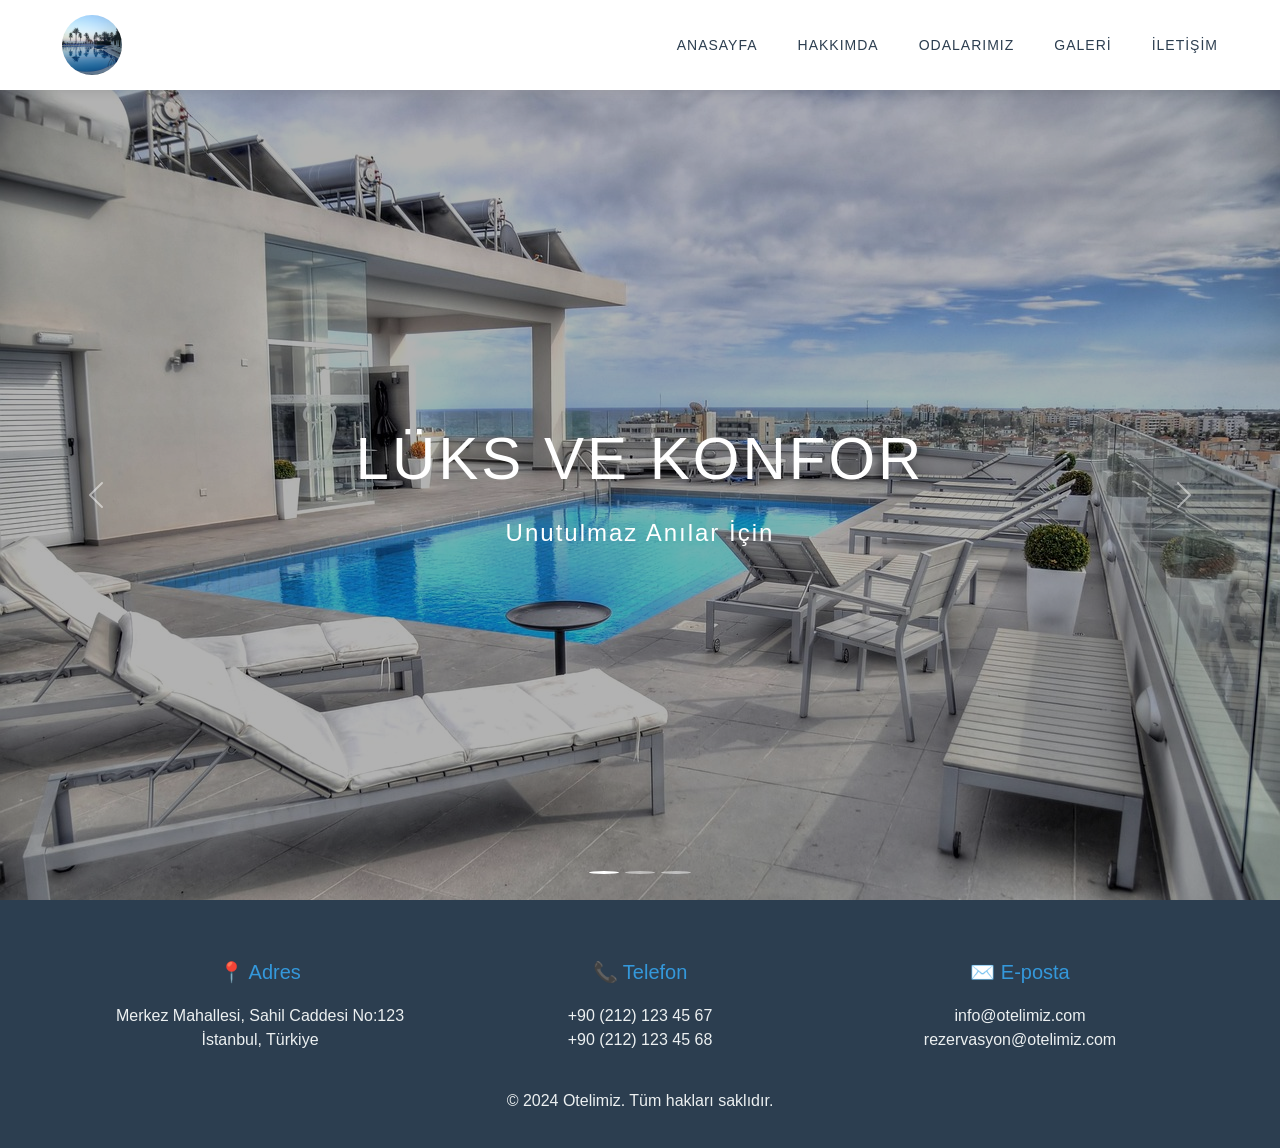
<file: index.html>
<!DOCTYPE html> <!-- HTML5 belgesi -->
<html lang="tr"> <!-- Sayfa dili Türkçe -->
<head>
    <meta charset="UTF-8"> <!-- Türkçe karakter desteği -->
    <meta name="viewport" content="width=device-width, initial-scale=1.0"> <!-- Mobil uyumluluk -->
    <title>Otel</title> <!-- Sekme başlığı -->
    
    <!-- Bootstrap CSS - Hazır tasarım bileşenleri -->
    <link href="https://cdn.jsdelivr.net/npm/bootstrap@5.3.0/dist/css/bootstrap.min.css" rel="stylesheet">
    
    <!-- Özel CSS dosyamız -->
    <link rel="stylesheet" href="index.css">
</head>
<body>
    <!-- Üst menü - Beyaz arka plan, sabit -->
    <header class="ust-menu">
        <div class="container-fluid">
            <div class="menu-icerik">
                <!-- Logo -->
                <a class="brand" href="#">
                    <img src="resimler/resim3.jpg" alt="Logo" class="menu-logo">
                </a>
                
                <!-- Ana menü - Ortada -->
                <nav>
                    <ul class="menu-linkleri">
                        <li><a href="#">ANASAYFA</a></li>
                        <li><a href="hakkimda.html">HAKKIMDA</a></li>
                        <li><a href="odalarimiz.html">ODALARIMIZ</a></li>
                        <li><a href="galeri.html">GALERİ</a></li>
                        <li><a href="iletisim.html">İLETİŞİM</a></li>
                    </ul>
                </nav>
            </div>
        </div>
    </header>

    <!-- Tam ekran slider -->
    <div id="heroCarousel" class="carousel slide ana-slider" data-bs-ride="carousel">
        <div class="carousel-indicators">
            <button type="button" data-bs-target="#heroCarousel" data-bs-slide-to="0" class="active"></button>
            <button type="button" data-bs-target="#heroCarousel" data-bs-slide-to="1"></button>
            <button type="button" data-bs-target="#heroCarousel" data-bs-slide-to="2"></button>
        </div>
        
        <div class="carousel-inner">
            <!-- Slide 1 -->
            <div class="carousel-item active">
                <img src="resimler/resim5.jpg" class="d-block w-100" alt="Otel">
                <div class="carousel-caption">
                    <h1>Lüks ve Konfor</h1>
                    <p>Unutulmaz Anılar İçin</p>
                </div>
            </div>
            
            <!-- Slide 2 -->
            <div class="carousel-item">
                <img src="resimler/resim2.jpg" class="d-block w-100" alt="Otel">
                <div class="carousel-caption">
                    <h1>Eşsiz Deneyim</h1>
                    <p>Her Detayda Mükemmellik</p>
                </div>
            </div>
            
            <!-- Slide 3 -->
            <div class="carousel-item">
                <img src="resimler/resim4.jpg" class="d-block w-100" alt="Otel">
                <div class="carousel-caption">
                    <h1>Huzurun Adresi</h1>
                    <p>Kendinizi Özel Hissedin</p>
                </div>
            </div>
        </div>
        
        <!-- Slider kontrolleri -->
        <button class="carousel-control-prev" type="button" data-bs-target="#heroCarousel" data-bs-slide="prev">
            <span class="carousel-control-prev-icon"></span>
        </button>
        <button class="carousel-control-next" type="button" data-bs-target="#heroCarousel" data-bs-slide="next">
            <span class="carousel-control-next-icon"></span>
        </button>
    </div>
    
    <!-- Footer - Alt bilgi bölümü -->
    <footer class="alt-bilgi">
        <div class="container">
            <div class="row">
                <div class="col-md-4 text-center mb-3">
                    <h5>📍 Adres</h5>
                    <p>Merkez Mahallesi, Sahil Caddesi No:123<br>İstanbul, Türkiye</p>
                </div>
                <div class="col-md-4 text-center mb-3">
                    <h5>📞 Telefon</h5>
                    <p>+90 (212) 123 45 67<br>+90 (212) 123 45 68</p>
                </div>
                <div class="col-md-4 text-center mb-3">
                    <h5>✉️ E-posta</h5>
                    <p>info@otelimiz.com<br>rezervasyon@otelimiz.com</p>
                </div>
            </div>
            <div class="row">
                <div class="col-12 text-center mt-3">
                    <p>&copy; 2024 Otelimiz. Tüm hakları saklıdır.</p>
                </div>
            </div>
        </div>
    </footer>
    
    <!-- Bootstrap JavaScript -->
    <script src="https://cdn.jsdelivr.net/npm/bootstrap@5.3.0/dist/js/bootstrap.bundle.min.js"></script>
</body>
</html>
</file>
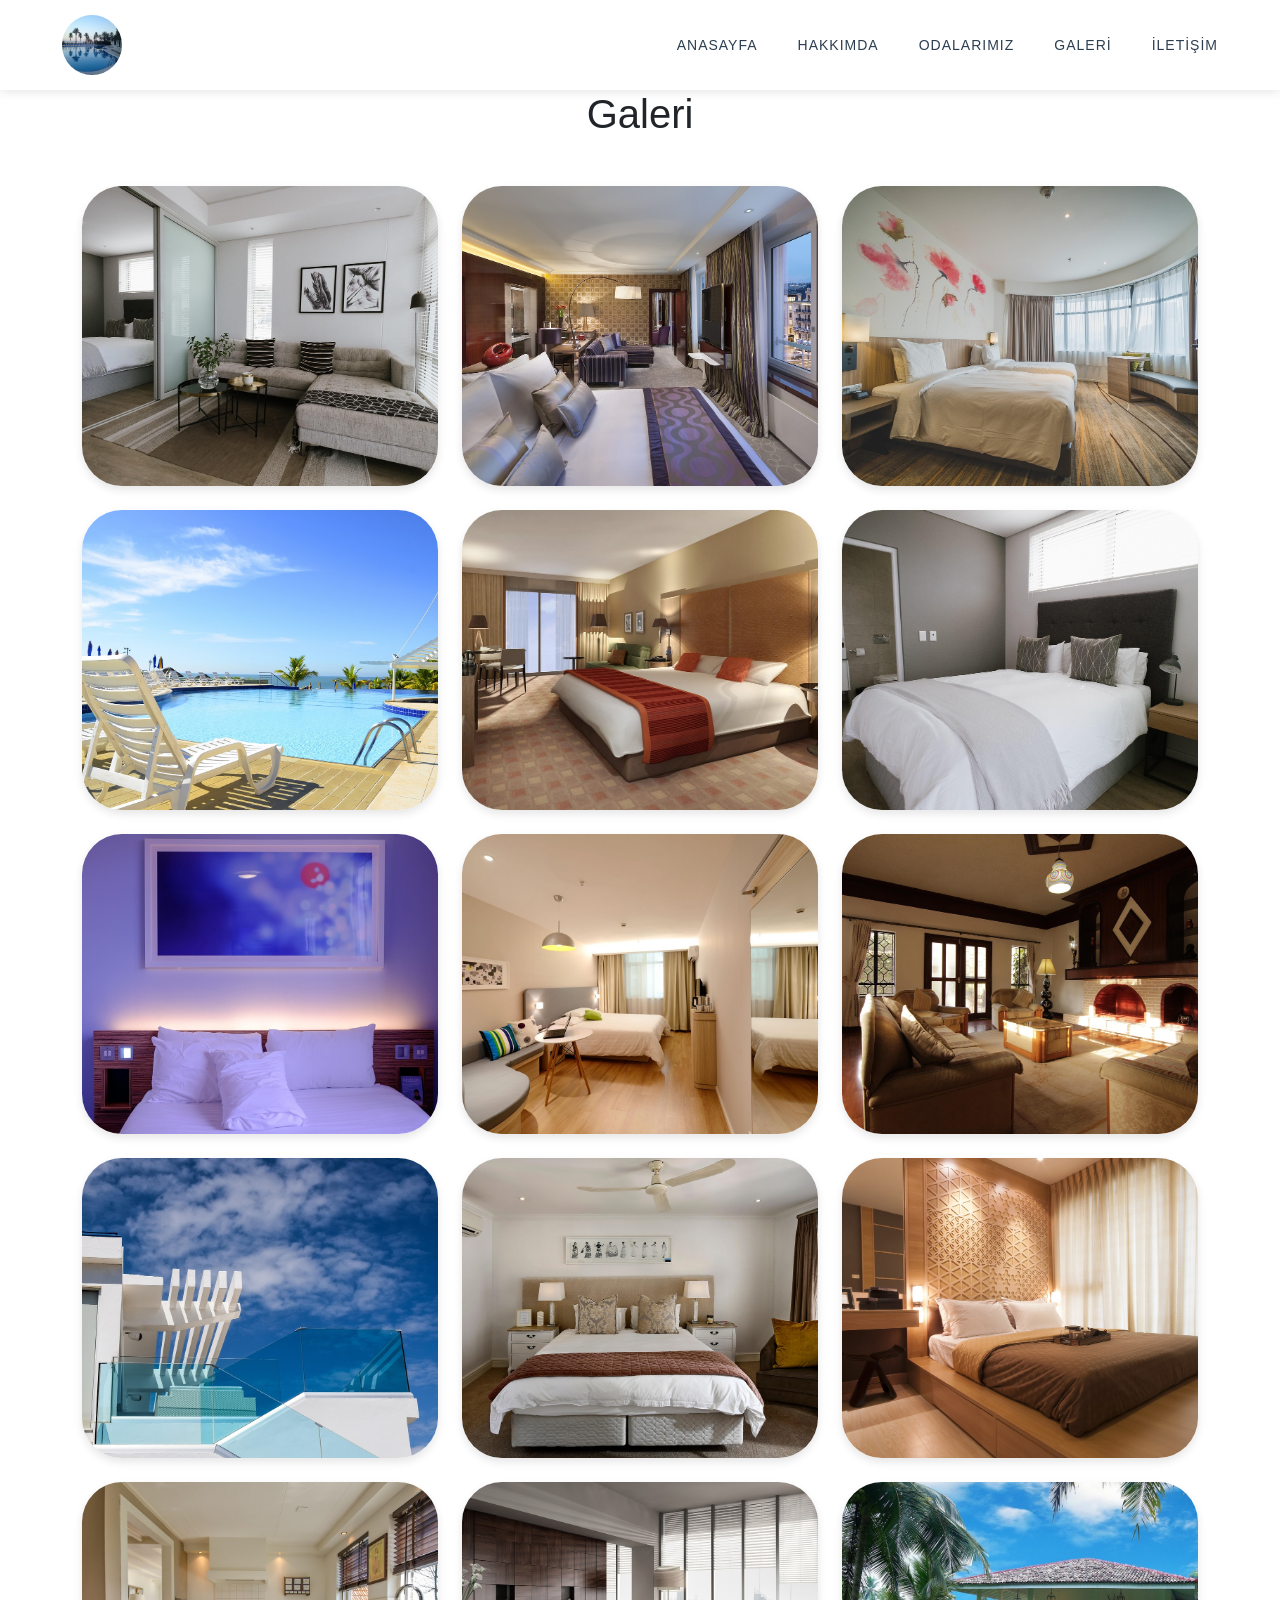
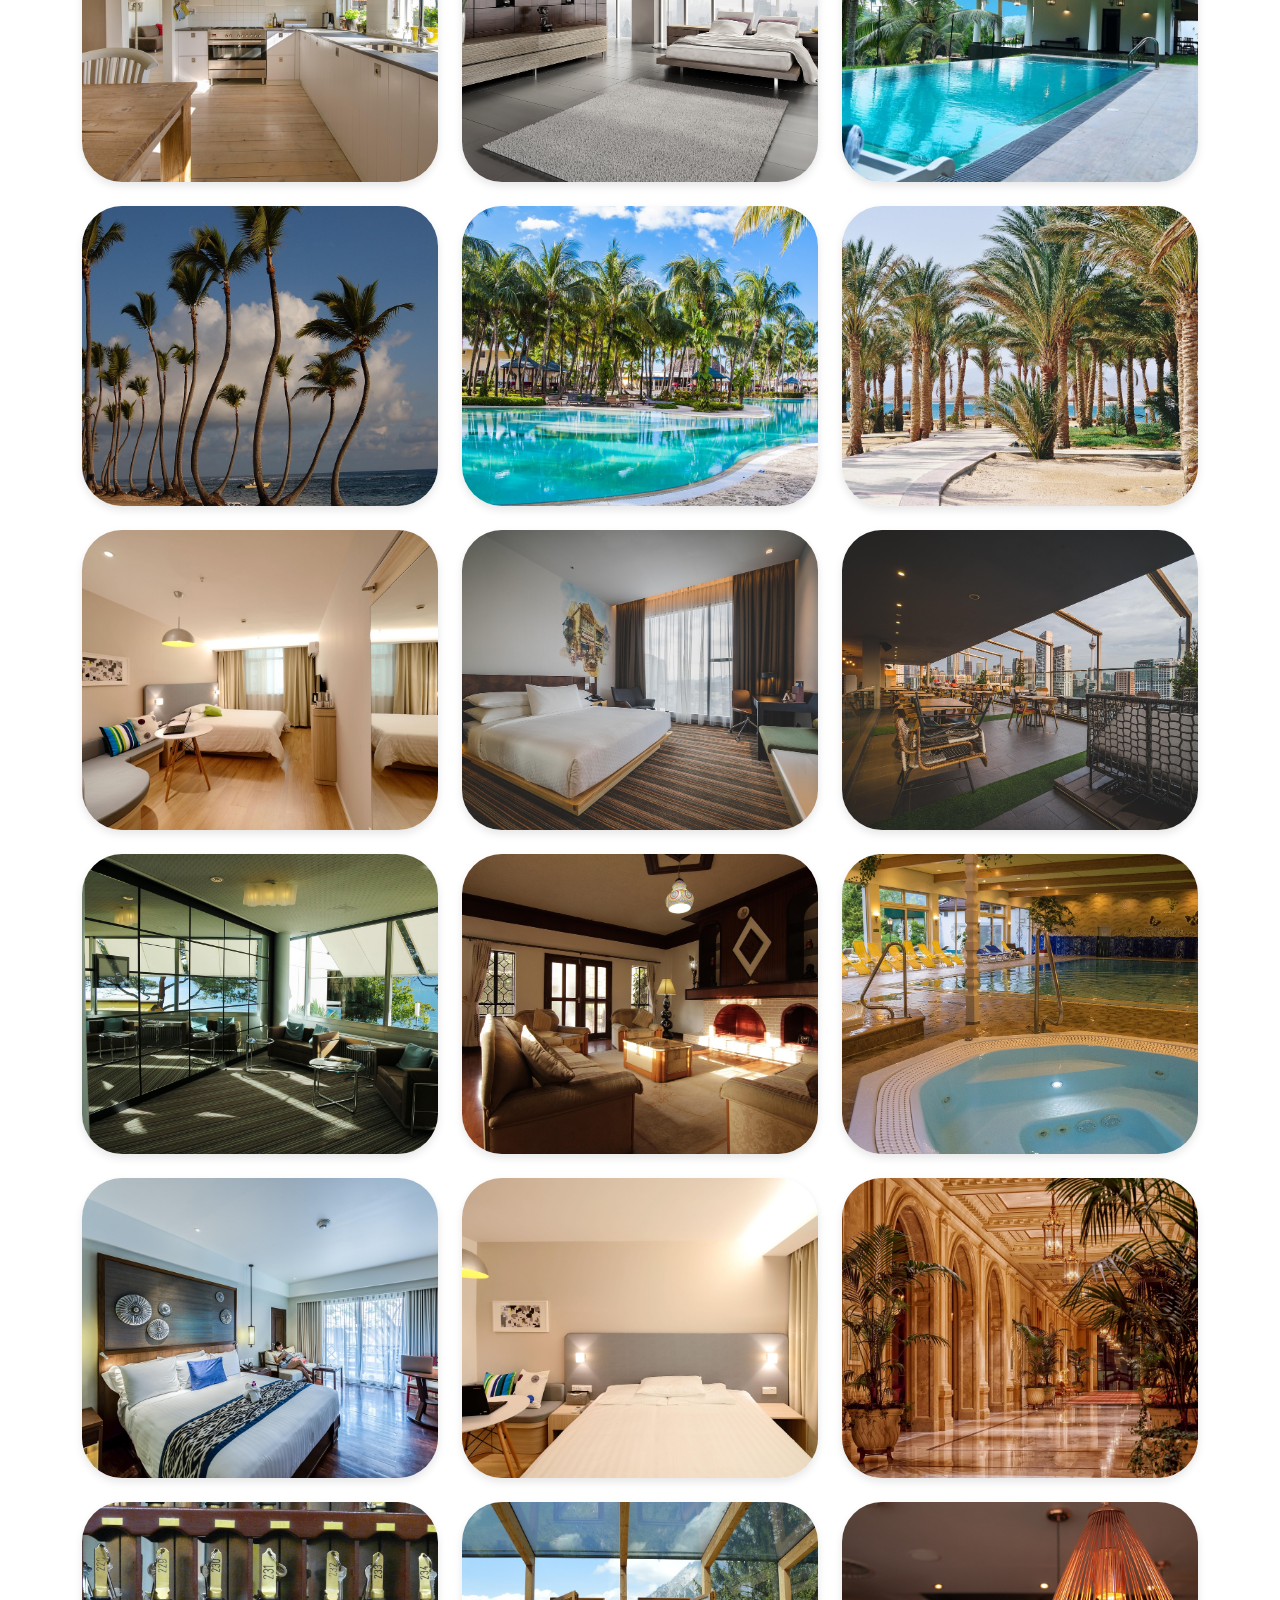
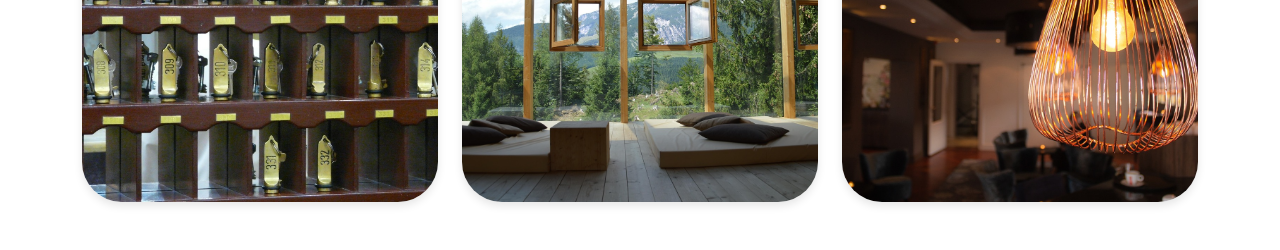
<file: galeri.html>
<!DOCTYPE html>
<html lang="tr">
<head>
    <meta charset="UTF-8">
    <meta name="viewport" content="width=device-width, initial-scale=1.0">
    <title>Galeri</title>
    <link href="https://cdn.jsdelivr.net/npm/bootstrap@5.3.0/dist/css/bootstrap.min.css" rel="stylesheet">
    <link rel="stylesheet" href="galeri.css">
</head>
<body>
    <!-- Üst Menü -->
    <header class="ust-menu">
        <div class="container-fluid">
            <div class="menu-icerik">
                <a class="brand" href="index.html">
                    <img src="resimler/resim3.jpg" alt="otel" class="menu-logo">
                </a>
                
                <nav>
                    <ul class="menu-linkleri">
                        <li><a href="index.html">ANASAYFA</a></li>
                        <li><a href="hakkimda.html">HAKKIMDA</a></li>
                        <li><a href="odalarimiz.html">ODALARIMIZ</a></li>
                        <li><a href="galeri.html">GALERİ</a></li>
                        <li><a href="iletisim.html">İLETİŞİM</a></li>
                    </ul>
                </nav>
            </div>
        </div>
    </header>

    <div class="sayfa-alani" style="margin-top: 90px;">
        <div class="container my-5">
            <h1 class="text-center mb-5">Galeri</h1>
            
            <div class="row g-4">
                <div class="col-md-4">
                    <div class="galeri-ogesi">
                        <img src="resimler/resim6.jpg" class="img-fluid" alt="Otel">
                    </div>
                </div>
                <div class="col-md-4">
                    <div class="galeri-ogesi">
                        <img src="resimler/resim7.jpg" class="img-fluid" alt="Otel">
                    </div>
                </div>
                <div class="col-md-4">
                    <div class="galeri-ogesi">
                        <img src="resimler/resim8.jpg" class="img-fluid" alt="Otel">
                    </div>
                </div>
                <div class="col-md-4">
                    <div class="galeri-ogesi">
                        <img src="resimler/resim9.jpg" class="img-fluid" alt="Otel">
                    </div>
                </div>
                <div class="col-md-4">
                    <div class="galeri-ogesi">
                        <img src="resimler/resim10.jpg" class="img-fluid" alt="Otel">
                    </div>
                </div>
                <div class="col-md-4">
                    <div class="galeri-ogesi">
                        <img src="resimler/resim11.jpg" class="img-fluid" alt="Lobi">
                    </div>
                </div>
                <div class="col-md-4">
                    <div class="galeri-ogesi">
                        <img src="resimler/resim12.jpg" class="img-fluid" alt="Otel">
                    </div>
                </div>
                <div class="col-md-4">
                    <div class="galeri-ogesi">
                        <img src="resimler/resim13.jpg" class="img-fluid" alt="Teras">
                    </div>
                </div>
                <div class="col-md-4">
                    <div class="galeri-ogesi">
                        <img src="resimler/resim14.jpg" class="img-fluid" alt="Koridor">
                    </div>
                </div>
                <div class="col-md-4">
                    <div class="galeri-ogesi">
                        <img src="resimler/resim15.jpg" class="img-fluid" alt="Pencere">
                    </div>
                </div>
                <div class="col-md-4">
                    <div class="galeri-ogesi">
                        <img src="resimler/resim16.jpg" class="img-fluid" alt="İç Mekan">
                    </div>
                </div>
                <div class="col-md-4">
                    <div class="galeri-ogesi">
                        <img src="resimler/resim17.jpg" class="img-fluid" alt="İç Mekan">
                    </div>
                </div>
                <div class="col-md-4">
                    <div class="galeri-ogesi">
                        <img src="resimler/resim18.jpg" class="img-fluid" alt="Manzara">
                    </div>
                </div>
                <div class="col-md-4">
                    <div class="galeri-ogesi">
                        <img src="resimler/resim19.jpg" class="img-fluid" alt="Otel">
                    </div>
                </div>
                <div class="col-md-4">
                    <div class="galeri-ogesi">
                        <img src="resimler/resim20.jpg" class="img-fluid" alt="Oda">
                    </div>
                </div>
                <div class="col-md-4">
                    <div class="galeri-ogesi">
                        <img src="resimler/resim33.jpg" class="img-fluid" alt="Otel">
                    </div>
                </div>
                <div class="col-md-4">
                    <div class="galeri-ogesi">
                        <img src="resimler/resim34.jpg" class="img-fluid" alt="Otel">
                    </div>
                </div>
                <div class="col-md-4">
                    <div class="galeri-ogesi">
                        <img src="resimler/resim35.jpg" class="img-fluid" alt="Otel">
                    </div>
                </div>
                <div class="col-md-4">
                    <div class="galeri-ogesi">
                        <img src="resimler/resim36.jpg" class="img-fluid" alt="Otel">
                    </div>
                </div>
                <div class="col-md-4">
                    <div class="galeri-ogesi">
                        <img src="resimler/resim37.jpg" class="img-fluid" alt="Otel">
                    </div>
                </div>
                <div class="col-md-4">
                    <div class="galeri-ogesi">
                        <img src="resimler/resim38.jpg" class="img-fluid" alt="Oda">
                    </div>
                </div>
                <div class="col-md-4">
                    <div class="galeri-ogesi">
                        <img src="resimler/resim39.jpg" class="img-fluid" alt="Oda">
                    </div>
                </div>
                <div class="col-md-4">
                    <div class="galeri-ogesi">
                        <img src="resimler/resim40.jpg" class="img-fluid" alt="Oda">
                    </div>
                </div>
                <div class="col-md-4">
                    <div class="galeri-ogesi">
                        <img src="resimler/resim41.jpg" class="img-fluid" alt="Oda">
                    </div>
                </div>
                <div class="col-md-4">
                    <div class="galeri-ogesi">
                        <img src="resimler/resim21.jpg" class="img-fluid" alt="Oda">
                    </div>
                </div>
                <div class="col-md-4">
                    <div class="galeri-ogesi">
                        <img src="resimler/resim22.jpg" class="img-fluid" alt="Oda">
                    </div>
                </div>
                <div class="col-md-4">
                    <div class="galeri-ogesi">
                        <img src="resimler/resim23.jpg" class="img-fluid" alt="Oda">
                    </div>
                </div>
                <div class="col-md-4">
                    <div class="galeri-ogesi">
                        <img src="resimler/resim24.jpg" class="img-fluid" alt="Oda">
                    </div>
                </div>
                <div class="col-md-4">
                    <div class="galeri-ogesi">
                        <img src="resimler/resim25.jpg" class="img-fluid" alt="Oda">
                    </div>
                </div>
                <div class="col-md-4">
                    <div class="galeri-ogesi">
                        <img src="resimler/resim26.jpg" class="img-fluid" alt="Oda">
                    </div>
                </div>
            </div>
        </div>
    </div>
    
    <script src="https://cdn.jsdelivr.net/npm/bootstrap@5.3.0/dist/js/bootstrap.bundle.min.js"></script>
</body>
</html>
</file>
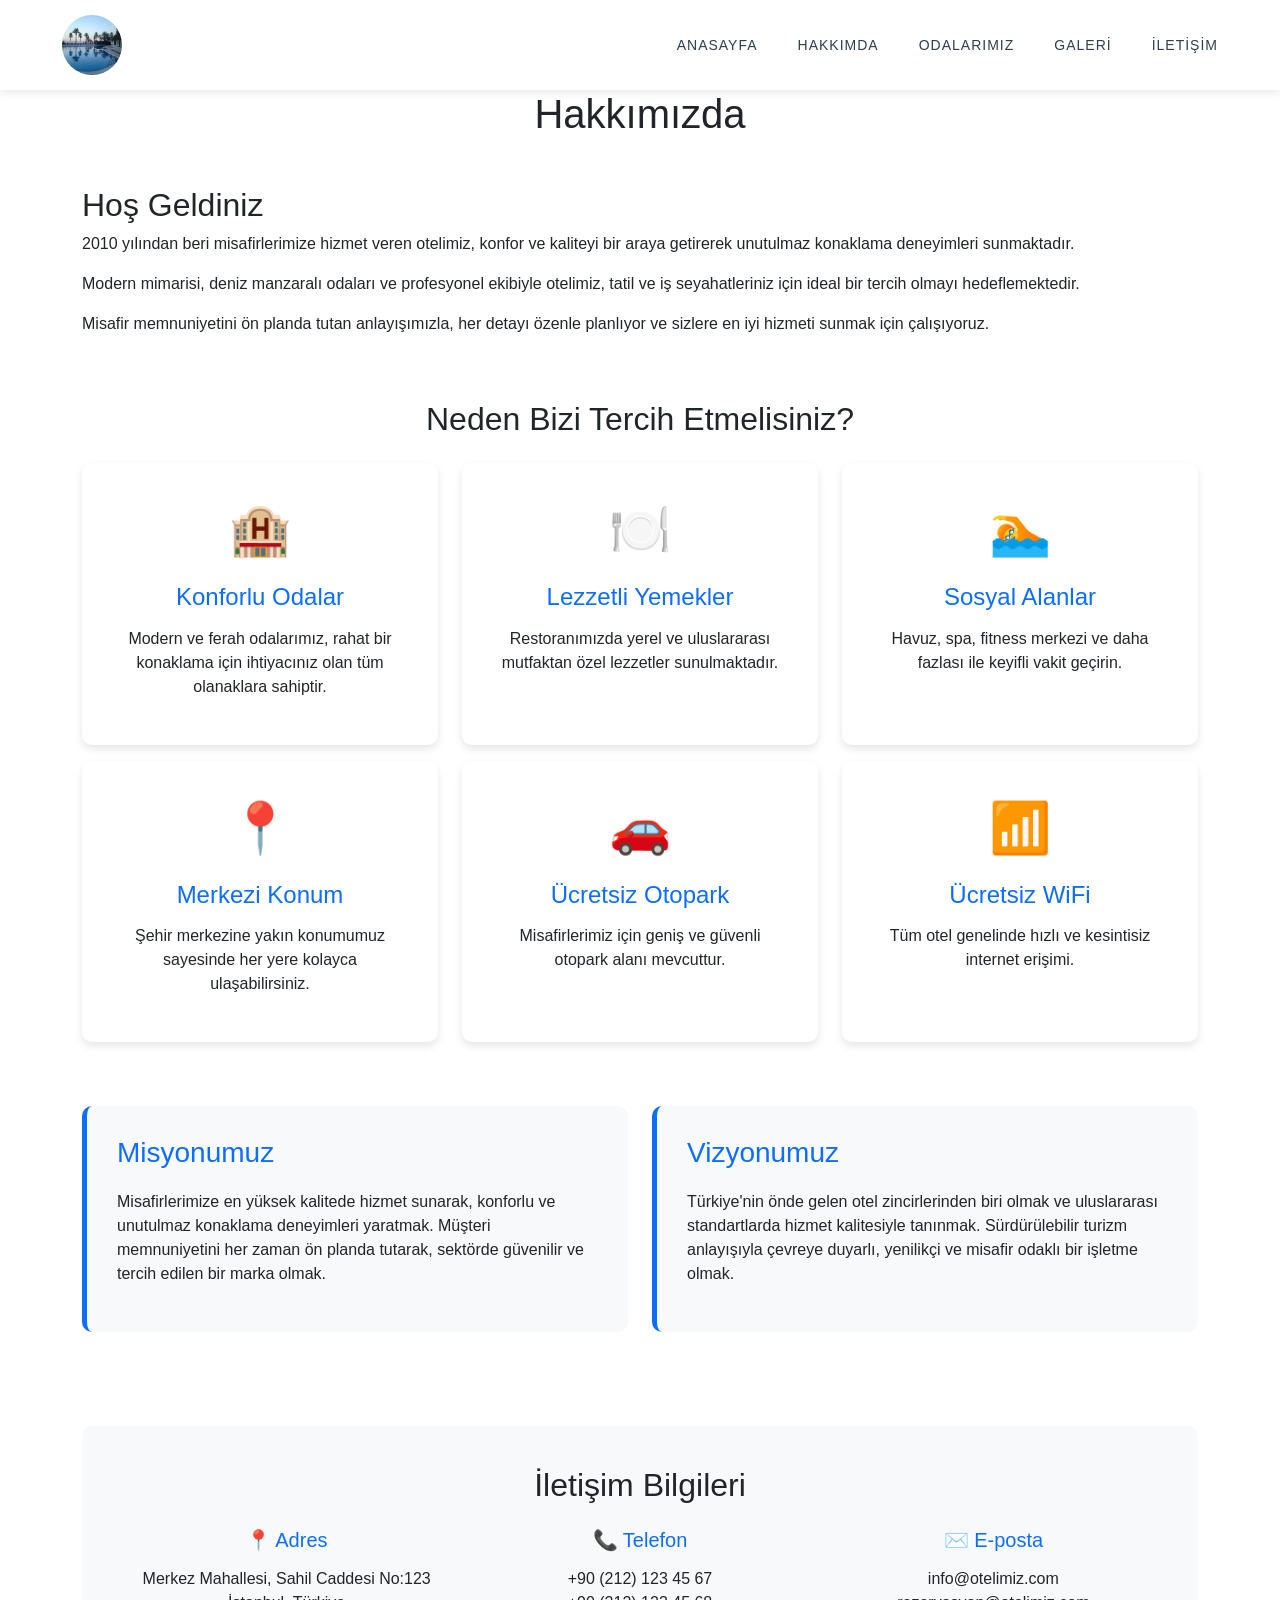
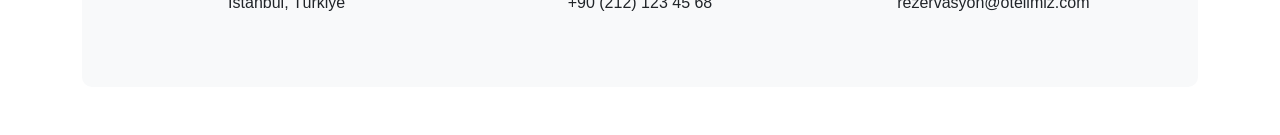
<file: hakkimda.html>
<!DOCTYPE html>
<html lang="tr">
<head>
    <meta charset="UTF-8">
    <meta name="viewport" content="width=device-width, initial-scale=1.0">
    <title>Hakkımızda</title>
    <link href="https://cdn.jsdelivr.net/npm/bootstrap@5.3.0/dist/css/bootstrap.min.css" rel="stylesheet">
    <link rel="stylesheet" href="hakkimda.css">
</head>
<body>
    <!-- Üst Menü -->
    <header class="ust-menu">
        <div class="container-fluid">
            <div class="menu-icerik">
                <a class="brand" href="index.html">
                    <img src="../resimler/resim3.jpg" alt="Logo" class="menu-logo">
                </a>
                
                <nav>
                    <ul class="menu-linkleri">
                        <li><a href="index.html">ANASAYFA</a></li>
                        <li><a href="hakkimda.html">HAKKIMDA</a></li>
                        <li><a href="odalarimiz.html">ODALARIMIZ</a></li>
                        <li><a href="galeri.html">GALERİ</a></li>
                        <li><a href="iletisim.html">İLETİŞİM</a></li>
                    </ul>
                </nav>
            </div>
        </div>
    </header>

    <div class="sayfa-alani" style="margin-top: 90px;">
        <div class="container my-5">
            <h1 class="text-center mb-5">Hakkımızda</h1>
            
            <!-- Otel Tanıtımı -->
            <div class="row mb-5">
                <div class="col-12">
                    <h2>Hoş Geldiniz</h2>
                    <p>2010 yılından beri misafirlerimize hizmet veren otelimiz, konfor ve kaliteyi bir araya getirerek unutulmaz konaklama deneyimleri sunmaktadır.</p>
                    <p>Modern mimarisi, deniz manzaralı odaları ve profesyonel ekibiyle otelimiz, tatil ve iş seyahatleriniz için ideal bir tercih olmayı hedeflemektedir.</p>
                    <p>Misafir memnuniyetini ön planda tutan anlayışımızla, her detayı özenle planlıyor ve sizlere en iyi hizmeti sunmak için çalışıyoruz.</p>
                </div>
            </div>

            <!-- Özellikler -->
            <div class="row mb-5">
                <div class="col-12">
                    <h2 class="text-center mb-4">Neden Bizi Tercih Etmelisiniz?</h2>
                </div>
                
                <div class="col-md-4 mb-3">
                    <div class="ozellik-kart">
                        <div class="ozellik-ikon">🏨</div>
                        <h4>Konforlu Odalar</h4>
                        <p>Modern ve ferah odalarımız, rahat bir konaklama için ihtiyacınız olan tüm olanaklara sahiptir.</p>
                    </div>
                </div>

                <div class="col-md-4 mb-3">
                    <div class="ozellik-kart">
                        <div class="ozellik-ikon">🍽️</div>
                        <h4>Lezzetli Yemekler</h4>
                        <p>Restoranımızda yerel ve uluslararası mutfaktan özel lezzetler sunulmaktadır.</p>
                    </div>
                </div>

                <div class="col-md-4 mb-3">
                    <div class="ozellik-kart">
                        <div class="ozellik-ikon">🏊</div>
                        <h4>Sosyal Alanlar</h4>
                        <p>Havuz, spa, fitness merkezi ve daha fazlası ile keyifli vakit geçirin.</p>
                    </div>
                </div>

                <div class="col-md-4 mb-3">
                    <div class="ozellik-kart">
                        <div class="ozellik-ikon">📍</div>
                        <h4>Merkezi Konum</h4>
                        <p>Şehir merkezine yakın konumumuz sayesinde her yere kolayca ulaşabilirsiniz.</p>
                    </div>
                </div>

                <div class="col-md-4 mb-3">
                    <div class="ozellik-kart">
                        <div class="ozellik-ikon">🚗</div>
                        <h4>Ücretsiz Otopark</h4>
                        <p>Misafirlerimiz için geniş ve güvenli otopark alanı mevcuttur.</p>
                    </div>
                </div>

                <div class="col-md-4 mb-3">
                    <div class="ozellik-kart">
                        <div class="ozellik-ikon">📶</div>
                        <h4>Ücretsiz WiFi</h4>
                        <p>Tüm otel genelinde hızlı ve kesintisiz internet erişimi.</p>
                    </div>
                </div>
            </div>

            <!-- Misyon & Vizyon -->
            <div class="row mb-5">
                <div class="col-md-6 mb-3">
                    <div class="misyon-karti">
                        <h3>Misyonumuz</h3>
                        <p>Misafirlerimize en yüksek kalitede hizmet sunarak, konforlu ve unutulmaz konaklama deneyimleri yaratmak. Müşteri memnuniyetini her zaman ön planda tutarak, sektörde güvenilir ve tercih edilen bir marka olmak.</p>
                    </div>
                </div>
                <div class="col-md-6 mb-3">
                    <div class="vizyon-karti">
                        <h3>Vizyonumuz</h3>
                        <p>Türkiye'nin önde gelen otel zincirlerinden biri olmak ve uluslararası standartlarda hizmet kalitesiyle tanınmak. Sürdürülebilir turizm anlayışıyla çevreye duyarlı, yenilikçi ve misafir odaklı bir işletme olmak.</p>
                    </div>
                </div>
            </div>

            <!-- İletişim Bilgileri -->
            <div class="row">
                <div class="col-12">
                    <div class="iletisim-bilgi">
                        <h2 class="text-center mb-4">İletişim Bilgileri</h2>
                        <div class="row">
                            <div class="col-md-4 text-center mb-3">
                                <h5>📍 Adres</h5>
                                <p>Merkez Mahallesi, Sahil Caddesi No:123<br>İstanbul, Türkiye</p>
                            </div>
                            <div class="col-md-4 text-center mb-3">
                                <h5>📞 Telefon</h5>
                                <p>+90 (212) 123 45 67<br>+90 (212) 123 45 68</p>
                            </div>
                            <div class="col-md-4 text-center mb-3">
                                <h5>✉️ E-posta</h5>
                                <p>info@otelimiz.com<br>rezervasyon@otelimiz.com</p>
                            </div>
                        </div>
                    </div>
                </div>
            </div>
        </div>
    </div>
    
    <script src="https://cdn.jsdelivr.net/npm/bootstrap@5.3.0/dist/js/bootstrap.bundle.min.js"></script>
</body>
</html>
</file>
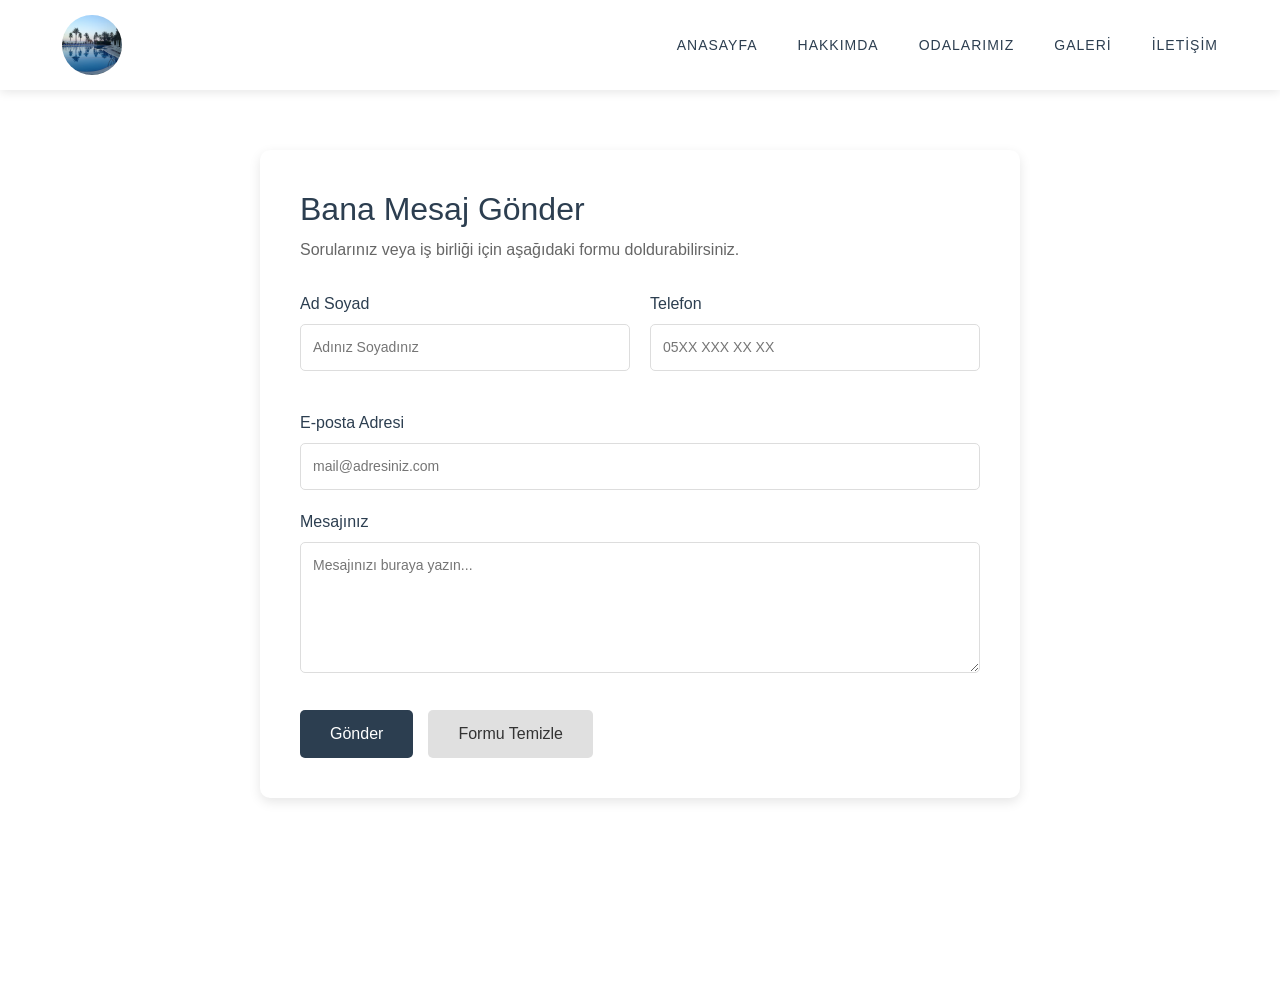
<file: iletisim.html>
<!DOCTYPE html>
<html lang="tr">
<head>
    <meta charset="UTF-8">
    <meta name="viewport" content="width=device-width, initial-scale=1.0">
    <title>İletişim</title>
    <link href="https://cdn.jsdelivr.net/npm/bootstrap@5.3.0/dist/css/bootstrap.min.css" rel="stylesheet">
    <link rel="stylesheet" href="iletisim.css">
</head>
<body>
    <!-- Üst Menü -->
    <header class="ust-menu">
        <div class="container-fluid">
            <div class="menu-icerik">
                <a class="brand" href="index.html">
                    <img src="../resimler/resim3.jpg" alt="Logo" class="menu-logo">
                </a>
                
                <nav>
                    <ul class="menu-linkleri">
                        <li><a href="index.html">ANASAYFA</a></li>
                        <li><a href="hakkimda.html">HAKKIMDA</a></li>
                        <li><a href="odalarimiz.html">ODALARIMIZ</a></li>
                        <li><a href="galeri.html">GALERİ</a></li>
                        <li><a href="iletisim.html">İLETİŞİM</a></li>
                    </ul>
                </nav>
            </div>
        </div>
    </header>

    <div class="sayfa-alani" style="margin-top: 90px;">
        <section class="iletisim-alani">
            <div class="form-kart">
                <div class="form-baslik">
                    <h2>Bana Mesaj Gönder</h2>
                    <p>Sorularınız veya iş birliği için aşağıdaki formu doldurabilirsiniz.</p>
                </div>
                <form action="#">
                    <div class="input-satir">
                        <div class="input-grubu">
                            <label for="ad-soyad">Ad Soyad</label>
                            <input type="text" id="ad-soyad" name="ad-soyad" placeholder="Adınız Soyadınız" required>
                        </div>
                        <div class="input-grubu">
                            <label for="telefon">Telefon</label>
                            <input type="tel" id="telefon" name="telefon" placeholder="05XX XXX XX XX" required>
                        </div>
                    </div>
                    <div class="input-grubu">
                        <label for="email">E-posta Adresi</label>
                        <input type="email" id="email" name="email" placeholder="mail@adresiniz.com" required>
                    </div>
                    <div class="input-grubu">
                        <label for="mesaj">Mesajınız</label>
                        <textarea id="mesaj" name="mesaj" rows="5" placeholder="Mesajınızı buraya yazın..." required></textarea>
                    </div>
                    <div class="buton-grubu">
                        <button type="submit" class="buton gonder">Gönder</button>
                        <button type="reset" class="buton temizle">Formu Temizle</button>
                    </div>
                </form>
            </div>
        </section>
    </div>
    
    <script src="https://cdn.jsdelivr.net/npm/bootstrap@5.3.0/dist/js/bootstrap.bundle.min.js"></script>
</body>
</html>
</file>
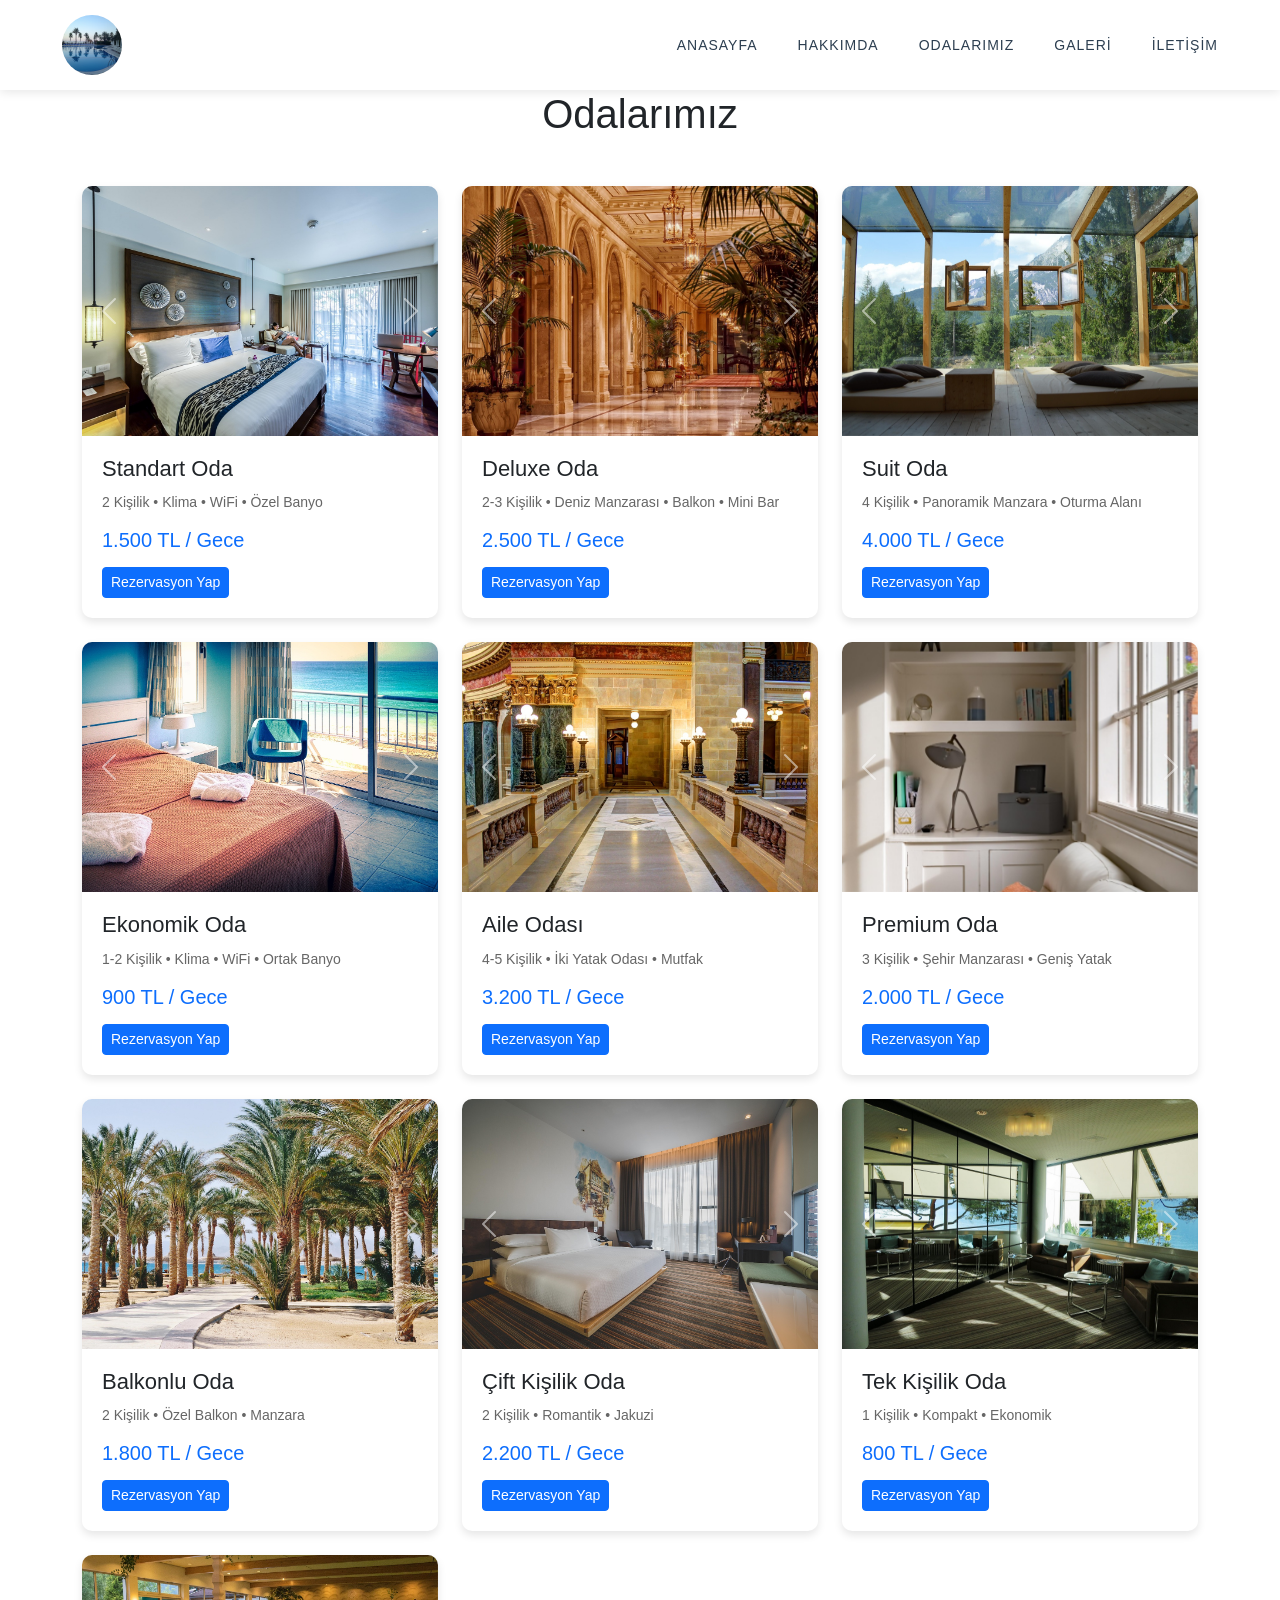
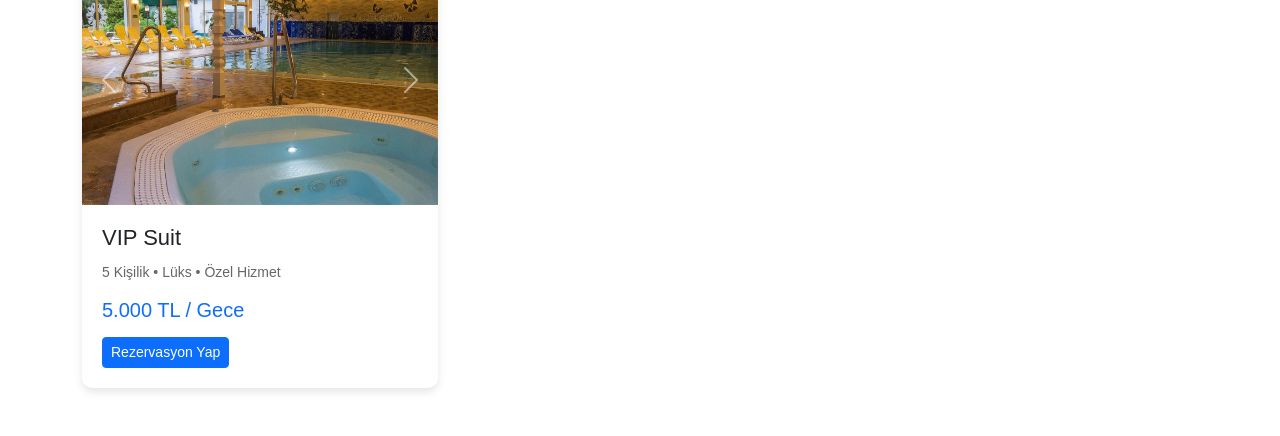
<file: odalarimiz.html>
<!DOCTYPE html>
<html lang="tr">
<head>
    <meta charset="UTF-8">
    <meta name="viewport" content="width=device-width, initial-scale=1.0">
    <title>Odalarımız</title>
    <link href="https://cdn.jsdelivr.net/npm/bootstrap@5.3.0/dist/css/bootstrap.min.css" rel="stylesheet">
    <link rel="stylesheet" href="odalarimiz.css">
</head>
<body>
    <!-- Üst Menü -->
    <header class="ust-menu">
        <div class="container-fluid">
            <div class="menu-icerik">
                <a class="brand" href="index.html">
                    <img src="resimler/resim3.jpg" alt="Logo" class="menu-logo">
                </a>
                
                <nav>
                    <ul class="menu-linkleri">
                        <li><a href="index.html">ANASAYFA</a></li>
                        <li><a href="hakkimda.html">HAKKIMDA</a></li>
                        <li><a href="odalarimiz.html">ODALARIMIZ</a></li>
                        <li><a href="galeri.html">GALERİ</a></li>
                        <li><a href="iletisim.html">İLETİŞİM</a></li>
                    </ul>
                </nav>
            </div>
        </div>
    </header>

    <div class="sayfa-alani" style="margin-top: 90px;">
        <div class="container my-5">
            <h1 class="text-center mb-5">Odalarımız</h1>
            
            <div class="row g-4">
                <!-- Standart Oda -->
                <div class="col-md-4">
                    <div class="oda-karti">
                        <div id="room1Carousel" class="carousel slide" data-bs-ride="carousel">
                            <div class="carousel-inner">
                                <div class="carousel-item active">
                                    <img src="resimler/resim21.jpg" class="d-block w-100" alt="Standart Oda">
                                </div>
                                <div class="carousel-item">
                                    <img src="resimler/resim22.jpg" class="d-block w-100" alt="Standart Oda 2">
                                </div>
                                <div class="carousel-item">
                                    <img src="resimler/wc1.jpg" class="d-block w-100" alt="Standart Oda Banyo">
                                </div>
                            </div>
                            <button class="carousel-control-prev" type="button" data-bs-target="#room1Carousel" data-bs-slide="prev">
                                <span class="carousel-control-prev-icon"></span>
                            </button>
                            <button class="carousel-control-next" type="button" data-bs-target="#room1Carousel" data-bs-slide="next">
                                <span class="carousel-control-next-icon"></span>
                            </button>
                        </div>
                        <div class="oda-bilgi">
                            <h3>Standart Oda</h3>
                            <p>2 Kişilik • Klima • WiFi • Özel Banyo</p>
                            <h4 class="text-primary">1.500 TL / Gece</h4>
                            <button class="btn btn-primary btn-sm">Rezervasyon Yap</button>
                        </div>
                    </div>
                </div>

                <!-- Deluxe Oda -->
                <div class="col-md-4">
                    <div class="oda-karti">
                        <div id="room2Carousel" class="carousel slide" data-bs-ride="carousel">
                            <div class="carousel-inner">
                                <div class="carousel-item active">
                                    <img src="resimler/resim23.jpg" class="d-block w-100" alt="Deluxe Oda">
                                </div>
                                <div class="carousel-item">
                                    <img src="resimler/resim24.jpg" class="d-block w-100" alt="Deluxe Oda 2">
                                </div>
                                <div class="carousel-item">
                                    <img src="resimler/wc2.jpg" class="d-block w-100" alt="Deluxe Oda Banyo">
                                </div>
                            </div>
                            <button class="carousel-control-prev" type="button" data-bs-target="#room2Carousel" data-bs-slide="prev">
                                <span class="carousel-control-prev-icon"></span>
                            </button>
                            <button class="carousel-control-next" type="button" data-bs-target="#room2Carousel" data-bs-slide="next">
                                <span class="carousel-control-next-icon"></span>
                            </button>
                        </div>
                        <div class="oda-bilgi">
                            <h3>Deluxe Oda</h3>
                            <p>2-3 Kişilik • Deniz Manzarası • Balkon • Mini Bar</p>
                            <h4 class="text-primary">2.500 TL / Gece</h4>
                            <button class="btn btn-primary btn-sm">Rezervasyon Yap</button>
                        </div>
                    </div>
                </div>

                <!-- Suit Oda -->
                <div class="col-md-4">
                    <div class="oda-karti">
                        <div id="room3Carousel" class="carousel slide" data-bs-ride="carousel">
                            <div class="carousel-inner">
                                <div class="carousel-item active">
                                    <img src="resimler/resim25.jpg" class="d-block w-100" alt="Suit Oda">
                                </div>
                                <div class="carousel-item">
                                    <img src="resimler/resim26.jpg" class="d-block w-100" alt="Suit Oda 2">
                                </div>
                                <div class="carousel-item">
                                    <img src="resimler/wc2.jpg" class="d-block w-100" alt="Suit Oda Banyo">
                                </div>
                            </div>
                            <button class="carousel-control-prev" type="button" data-bs-target="#room3Carousel" data-bs-slide="prev">
                                <span class="carousel-control-prev-icon"></span>
                            </button>
                            <button class="carousel-control-next" type="button" data-bs-target="#room3Carousel" data-bs-slide="next">
                                <span class="carousel-control-next-icon"></span>
                            </button>
                        </div>
                        <div class="oda-bilgi">
                            <h3>Suit Oda</h3>
                            <p>4 Kişilik • Panoramik Manzara • Oturma Alanı</p>
                            <h4 class="text-primary">4.000 TL / Gece</h4>
                            <button class="btn btn-primary btn-sm">Rezervasyon Yap</button>
                        </div>
                    </div>
                </div>

                <!-- Ekonomik Oda -->
                <div class="col-md-4">
                    <div class="oda-karti">
                        <div id="room4Carousel" class="carousel slide" data-bs-ride="carousel">
                            <div class="carousel-inner">
                                <div class="carousel-item active">
                                    <img src="resimler/resim27.jpg" class="d-block w-100" alt="Ekonomik Oda">
                                </div>
                                <div class="carousel-item">
                                    <img src="resimler/resim28.jpg" class="d-block w-100" alt="Ekonomik Oda 2">
                                </div>
                                <div class="carousel-item">
                                    <img src="resimler/wc1.jpg" class="d-block w-100" alt="Ekonomik Oda Banyo">
                                </div>
                            </div>
                            <button class="carousel-control-prev" type="button" data-bs-target="#room4Carousel" data-bs-slide="prev">
                                <span class="carousel-control-prev-icon"></span>
                            </button>
                            <button class="carousel-control-next" type="button" data-bs-target="#room4Carousel" data-bs-slide="next">
                                <span class="carousel-control-next-icon"></span>
                            </button>
                        </div>
                        <div class="oda-bilgi">
                            <h3>Ekonomik Oda</h3>
                            <p>1-2 Kişilik • Klima • WiFi • Ortak Banyo</p>
                            <h4 class="text-primary">900 TL / Gece</h4>
                            <button class="btn btn-primary btn-sm">Rezervasyon Yap</button>
                        </div>
                    </div>
                </div>

                <!-- Aile Odası -->
                <div class="col-md-4">
                    <div class="oda-karti">
                        <div id="room5Carousel" class="carousel slide" data-bs-ride="carousel">
                            <div class="carousel-inner">
                                <div class="carousel-item active">
                                    <img src="resimler/resim29.jpg" class="d-block w-100" alt="Aile Odası">
                                </div>
                                <div class="carousel-item">
                                    <img src="resimler/resim30.jpg" class="d-block w-100" alt="Aile Odası 2">
                                </div>
                                <div class="carousel-item">
                                    <img src="resimler/resim31.jpg" class="d-block w-100" alt="Aile Odası 3">
                                </div>
                            </div>
                            <button class="carousel-control-prev" type="button" data-bs-target="#room5Carousel" data-bs-slide="prev">
                                <span class="carousel-control-prev-icon"></span>
                            </button>
                            <button class="carousel-control-next" type="button" data-bs-target="#room5Carousel" data-bs-slide="next">
                                <span class="carousel-control-next-icon"></span>
                            </button>
                        </div>
                        <div class="oda-bilgi">
                            <h3>Aile Odası</h3>
                            <p>4-5 Kişilik • İki Yatak Odası • Mutfak</p>
                            <h4 class="text-primary">3.200 TL / Gece</h4>
                            <button class="btn btn-primary btn-sm">Rezervasyon Yap</button>
                        </div>
                    </div>
                </div>
                
                <!-- 6. Oda -->
                <div class="col-md-4">
                    <div class="oda-karti">
                        <div id="room6Carousel" class="carousel slide" data-bs-ride="carousel">
                            <div class="carousel-inner">
                                <div class="carousel-item active">
                                    <img src="resimler/resim32.jpg" class="d-block w-100" alt="Premium Oda">
                                </div>
                                <div class="carousel-item">
                                    <img src="resimler/oda1.jpg" class="d-block w-100" alt="Premium Oda 2">
                                </div>
                                <div class="carousel-item">
                                    <img src="resimler/wc2.jpg" class="d-block w-100" alt="Premium Oda Banyo">
                                </div>
                            </div>
                            <button class="carousel-control-prev" type="button" data-bs-target="#room6Carousel" data-bs-slide="prev">
                                <span class="carousel-control-prev-icon"></span>
                            </button>
                            <button class="carousel-control-next" type="button" data-bs-target="#room6Carousel" data-bs-slide="next">
                                <span class="carousel-control-next-icon"></span>
                            </button>
                        </div>
                        <div class="oda-bilgi">
                            <h3>Premium Oda</h3>
                            <p>3 Kişilik • Şehir Manzarası • Geniş Yatak</p>
                            <h4 class="text-primary">2.000 TL / Gece</h4>
                            <button class="btn btn-primary btn-sm">Rezervasyon Yap</button>
                        </div>
                    </div>
                </div>

                <!-- 7. Oda -->
                <div class="col-md-4">
                    <div class="oda-karti">
                        <div id="room7Carousel" class="carousel slide" data-bs-ride="carousel">
                            <div class="carousel-inner">
                                <div class="carousel-item active">
                                    <img src="resimler/resim35.jpg" class="d-block w-100" alt="Oda 7">
                                </div>
                                <div class="carousel-item">
                                    <img src="resimler/resim36.jpg" class="d-block w-100" alt="Oda 7-2">
                                </div>
                            </div>
                            <button class="carousel-control-prev" type="button" data-bs-target="#room7Carousel" data-bs-slide="prev">
                                <span class="carousel-control-prev-icon"></span>
                            </button>
                            <button class="carousel-control-next" type="button" data-bs-target="#room7Carousel" data-bs-slide="next">
                                <span class="carousel-control-next-icon"></span>
                            </button>
                        </div>
                        <div class="oda-bilgi">
                            <h3>Balkonlu Oda</h3>
                            <p>2 Kişilik • Özel Balkon • Manzara</p>
                            <h4 class="text-primary">1.800 TL / Gece</h4>
                            <button class="btn btn-primary btn-sm">Rezervasyon Yap</button>
                        </div>
                    </div>
                </div>

                <!-- 8. Oda -->
                <div class="col-md-4">
                    <div class="oda-karti">
                        <div id="room8Carousel" class="carousel slide" data-bs-ride="carousel">
                            <div class="carousel-inner">
                                <div class="carousel-item active">
                                    <img src="resimler/resim37.jpg" class="d-block w-100" alt="Oda 8">
                                </div>
                                <div class="carousel-item">
                                    <img src="resimler/resim38.jpg" class="d-block w-100" alt="Oda 8-2">
                                </div>
                            </div>
                            <button class="carousel-control-prev" type="button" data-bs-target="#room8Carousel" data-bs-slide="prev">
                                <span class="carousel-control-prev-icon"></span>
                            </button>
                            <button class="carousel-control-next" type="button" data-bs-target="#room8Carousel" data-bs-slide="next">
                                <span class="carousel-control-next-icon"></span>
                            </button>
                        </div>
                        <div class="oda-bilgi">
                            <h3>Çift Kişilik Oda</h3>
                            <p>2 Kişilik • Romantik • Jakuzi</p>
                            <h4 class="text-primary">2.200 TL / Gece</h4>
                            <button class="btn btn-primary btn-sm">Rezervasyon Yap</button>
                        </div>
                    </div>
                </div>

                <!-- 9. Oda -->
                <div class="col-md-4">
                    <div class="oda-karti">
                        <div id="room9Carousel" class="carousel slide" data-bs-ride="carousel">
                            <div class="carousel-inner">
                                <div class="carousel-item active">
                                    <img src="resimler/resim39.jpg" class="d-block w-100" alt="Oda 9">
                                </div>
                                <div class="carousel-item">
                                    <img src="resimler/resim40.jpg" class="d-block w-100" alt="Oda 9-2">
                                </div>
                            </div>
                            <button class="carousel-control-prev" type="button" data-bs-target="#room9Carousel" data-bs-slide="prev">
                                <span class="carousel-control-prev-icon"></span>
                            </button>
                            <button class="carousel-control-next" type="button" data-bs-target="#room9Carousel" data-bs-slide="next">
                                <span class="carousel-control-next-icon"></span>
                            </button>
                        </div>
                        <div class="oda-bilgi">
                            <h3>Tek Kişilik Oda</h3>
                            <p>1 Kişilik • Kompakt • Ekonomik</p>
                            <h4 class="text-primary">800 TL / Gece</h4>
                            <button class="btn btn-primary btn-sm">Rezervasyon Yap</button>
                        </div>
                    </div>
                </div>

                <!-- 10. Oda -->
                <div class="col-md-4">
                    <div class="oda-karti">
                        <div id="room10Carousel" class="carousel slide" data-bs-ride="carousel">
                            <div class="carousel-inner">
                                <div class="carousel-item active">
                                    <img src="resimler/resim41.jpg" class="d-block w-100" alt="Oda 10">
                                </div>
                                <div class="carousel-item">
                                    <img src="resimler/resim6.jpg" class="d-block w-100" alt="Oda 10-2">
                                </div>
                            </div>
                            <button class="carousel-control-prev" type="button" data-bs-target="#room10Carousel" data-bs-slide="prev">
                                <span class="carousel-control-prev-icon"></span>
                            </button>
                            <button class="carousel-control-next" type="button" data-bs-target="#room10Carousel" data-bs-slide="next">
                                <span class="carousel-control-next-icon"></span>
                            </button>
                        </div>
                        <div class="oda-bilgi">
                            <h3>VIP Suit</h3>
                            <p>5 Kişilik • Lüks • Özel Hizmet</p>
                            <h4 class="text-primary">5.000 TL / Gece</h4>
                            <button class="btn btn-primary btn-sm">Rezervasyon Yap</button>
                        </div>
                    </div>
                </div>
            </div>
        </div>
    </div>
    
    <script src="https://cdn.jsdelivr.net/npm/bootstrap@5.3.0/dist/js/bootstrap.bundle.min.js"></script>
</body>
</html>
</file>
<file: index.css>
*{
    padding: 0;
    margin: 0;
    font-family: sans-serif; 
}

.ust-menu{
    background-color: white;
    box-shadow: 0 2px 10px rgba(0,0,0,0.1);
    position: fixed;
    top: 0;
    left: 0;
    right: 0;
    z-index: 1000;
    padding: 15px 0;
}

.menu-icerik{
    display: flex;
    align-items: center;
    justify-content: space-between;
    padding: 0 50px;
}

.menu-logo{
    width: 60px;
    height: 60px;
    border-radius: 50%;
}

.menu-linkleri{
    display: flex !important;
    list-style: none;
    margin: 0;
    padding: 0;
    gap: 40px;
    align-items: center;
}

.menu-linkleri a{
    text-decoration: none;
    color: #2c3e50;
    font-weight: 500;
    font-size: 14px;
    letter-spacing: 1px;
    transition: color 0.3s;
}

.menu-linkleri a:hover{
    color: #d4af37;
}

.ana-slider{
    margin-top: 90px;
    height: calc(100vh - 90px);
}

.ana-slider .carousel-inner,
.ana-slider .carousel-item{
    height: 100%;
}

.ana-slider .carousel-item img{
    height: 100%;
    object-fit: cover;
    filter: brightness(0.7);
}

.ana-slider .carousel-caption{
    top: 50%;
    transform: translateY(-50%);
    bottom: auto;
}

.ana-slider .carousel-caption h1{
    font-size: 60px;
    font-weight: 300;
    letter-spacing: 3px;
    margin-bottom: 20px;
    text-transform: uppercase;
}

.ana-slider .carousel-caption p{
    font-size: 24px;
    font-weight: 300;
    letter-spacing: 2px;
}

.carousel-indicators button{
    width: 12px;
    height: 12px;
    border-radius: 50%;
}

.alt-bilgi{
    background-color: #2c3e50;
    color: white;
    padding: 60px 0 30px 0;
    margin-top: 0;
}

.alt-bilgi h5{
    color: #3498db;
    margin-bottom: 20px;
    font-size: 20px;
}

.alt-bilgi p{
    color: #ecf0f1;
    margin-bottom: 5px;
    font-size: 16px;
}
</file>
<file: galeri.css>
*{
    padding: 0;
    margin: 0;
    font-family: sans-serif; 
}

.ust-menu{
    background-color: white;
    box-shadow: 0 2px 10px rgba(0,0,0,0.1);
    position: fixed;
    top: 0;
    left: 0;
    right: 0;
    z-index: 1000;
    padding: 15px 0;
}

.menu-icerik{
    display: flex;
    align-items: center;
    justify-content: space-between;
    padding: 0 50px;
}

.menu-logo{
    width: 60px;
    height: 60px;
    border-radius: 50%;
}

.menu-linkleri{
    display: flex !important;
    list-style: none;
    margin: 0;
    padding: 0;
    gap: 40px;
    align-items: center;
}

.menu-linkleri a{
    text-decoration: none;
    color: #2c3e50;
    font-weight: 500;
    font-size: 14px;
    letter-spacing: 1px;
    transition: color 0.3s;
}

.menu-linkleri a:hover{
    color: #d4af37;
}

.sayfa-alani{
    min-height: 100vh;
    width: 100%;
    background-color: #ffffff;
}

.galeri-ogesi{
    overflow: hidden;
    border-radius: 40px;
    box-shadow: 0 4px 8px rgba(0,0,0,0.1);
    transition: transform 0.3s;
}

.galeri-ogesi:hover{
    transform: scale(1.05);
}

.galeri-ogesi img{
    width: 100%;
    height: 300px;
    object-fit: cover;
}
</file>
<file: hakkimda.css>
*{
    padding: 0;
    margin: 0;
    font-family: sans-serif; 
}

.ust-menu{
    background-color: white;
    box-shadow: 0 2px 10px rgba(0,0,0,0.1);
    position: fixed;
    top: 0;
    left: 0;
    right: 0;
    z-index: 1000;
    padding: 15px 0;
}

.menu-icerik{
    display: flex;
    align-items: center;
    justify-content: space-between;
    padding: 0 50px;
}

.menu-logo{
    width: 60px;
    height: 60px;
    border-radius: 50%;
}

.menu-linkleri{
    display: flex !important;
    list-style: none;
    margin: 0;
    padding: 0;
    gap: 40px;
    align-items: center;
}

.menu-linkleri a{
    text-decoration: none;
    color: #2c3e50;
    font-weight: 500;
    font-size: 14px;
    letter-spacing: 1px;
    transition: color 0.3s;
}

.menu-linkleri a:hover{
    color: #d4af37;
}

.sayfa-alani{
    min-height: 100vh;
    width: 100%;
    background-color: #ffffff;
}

.ozellik-kart{
    background-color: white;
    padding: 30px;
    border-radius: 10px;
    box-shadow: 0 4px 8px rgba(0,0,0,0.1);
    text-align: center;
    height: 100%;
    transition: transform 0.3s;
}

.ozellik-kart:hover{
    transform: translateY(-10px);
}

.ozellik-ikon{
    font-size: 50px;
    margin-bottom: 15px;
}

.ozellik-kart h4{
    color: #0d6efd;
    margin-bottom: 15px;
}

.misyon-karti, .vizyon-karti{
    background-color: #f8f9fa;
    padding: 30px;
    border-radius: 10px;
    border-left: 5px solid #0d6efd;
    height: 100%;
}

.misyon-karti h3, .vizyon-karti h3{
    color: #0d6efd;
    margin-bottom: 20px;
}

.iletisim-bilgi{
    background-color: #f8f9fa;
    padding: 40px;
    border-radius: 10px;
    margin-top: 30px;
}

.iletisim-bilgi h5{
    color: #0d6efd;
    margin-bottom: 15px;
}
</file>
<file: iletisim.css>
*{
    padding: 0;
    margin: 0;
    font-family: sans-serif; 
}

.ust-menu{
    background-color: white;
    box-shadow: 0 2px 10px rgba(0,0,0,0.1);
    position: fixed;
    top: 0;
    left: 0;
    right: 0;
    z-index: 1000;
    padding: 15px 0;
}

.menu-icerik{
    display: flex;
    align-items: center;
    justify-content: space-between;
    padding: 0 50px;
}

.menu-logo{
    width: 60px;
    height: 60px;
    border-radius: 50%;
}

.menu-linkleri{
    display: flex !important;
    list-style: none;
    margin: 0;
    padding: 0;
    gap: 40px;
    align-items: center;
}

.menu-linkleri a{
    text-decoration: none;
    color: #2c3e50;
    font-weight: 500;
    font-size: 14px;
    letter-spacing: 1px;
    transition: color 0.3s;
}

.menu-linkleri a:hover{
    color: #d4af37;
}

.sayfa-alani{
    min-height: 100vh;
    width: 100%;
    background-color: #ffffff;
}

.iletisim-alani{
    padding: 60px 20px;
    max-width: 800px;
    margin: 0 auto;
}

.form-kart{
    background-color: white;
    padding: 40px;
    border-radius: 10px;
    box-shadow: 0 4px 12px rgba(0,0,0,0.1);
}

.form-baslik h2{
    color: #2c3e50;
    margin-bottom: 10px;
}

.form-baslik p{
    color: #666;
    margin-bottom: 30px;
}

.input-satir{
    display: flex;
    gap: 20px;
    margin-bottom: 20px;
}

.input-grubu{
    flex: 1;
    margin-bottom: 20px;
}

.input-grubu label{
    display: block;
    margin-bottom: 8px;
    color: #2c3e50;
    font-weight: 500;
}

.input-grubu input,
.input-grubu textarea{
    width: 100%;
    padding: 12px;
    border: 1px solid #ddd;
    border-radius: 5px;
    font-size: 14px;
    transition: border-color 0.3s;
}

.input-grubu input:focus,
.input-grubu textarea:focus{
    outline: none;
    border-color: #d4af37;
}

.buton-grubu{
    display: flex;
    gap: 15px;
    margin-top: 30px;
}

.buton{
    padding: 12px 30px;
    border: none;
    border-radius: 5px;
    font-weight: 500;
    cursor: pointer;
    transition: all 0.3s;
}

.buton.gonder{
    background-color: #2c3e50;
    color: white;
}

.buton.gonder:hover{
    background-color: #d4af37;
}

.buton.temizle{
    background-color: #e0e0e0;
    color: #333;
}

.buton.temizle:hover{
    background-color: #ccc;
}
</file>
<file: odalarimiz.css>
*{
    padding: 0;
    margin: 0;
    font-family: sans-serif; 
}

.ust-menu{
    background-color: white;
    box-shadow: 0 2px 10px rgba(0,0,0,0.1);
    position: fixed;
    top: 0;
    left: 0;
    right: 0;
    z-index: 1000;
    padding: 15px 0;
}

.menu-icerik{
    display: flex;
    align-items: center;
    justify-content: space-between;
    padding: 0 50px;
}

.menu-logo{
    width: 60px;
    height: 60px;
    border-radius: 50%;
}

.menu-linkleri{
    display: flex !important;
    list-style: none;
    margin: 0;
    padding: 0;
    gap: 40px;
    align-items: center;
}

.menu-linkleri a{
    text-decoration: none;
    color: #2c3e50;
    font-weight: 500;
    font-size: 14px;
    letter-spacing: 1px;
    transition: color 0.3s;
}

.menu-linkleri a:hover{
    color: #d4af37;
}

.sayfa-alani{
    min-height: 100vh;
    width: 100%;
    background-color: #ffffff;
}

.oda-karti{
    overflow: hidden;
    border-radius: 10px;
    box-shadow: 0 4px 8px rgba(0,0,0,0.1);
    transition: transform 0.3s;
    background-color: white;
}

.oda-karti:hover{
    transform: scale(1.05);
}

.oda-karti .carousel-item img{
    width: 100%;
    height: 250px;
    object-fit: cover;
}

.oda-bilgi{
    padding: 20px;
}

.oda-bilgi h3{
    font-size: 22px;
    margin-bottom: 10px;
}

.oda-bilgi p{
    color: #666;
    font-size: 14px;
    margin-bottom: 15px;
}

.oda-bilgi h4{
    font-size: 20px;
    margin-bottom: 15px;
}
</file>
